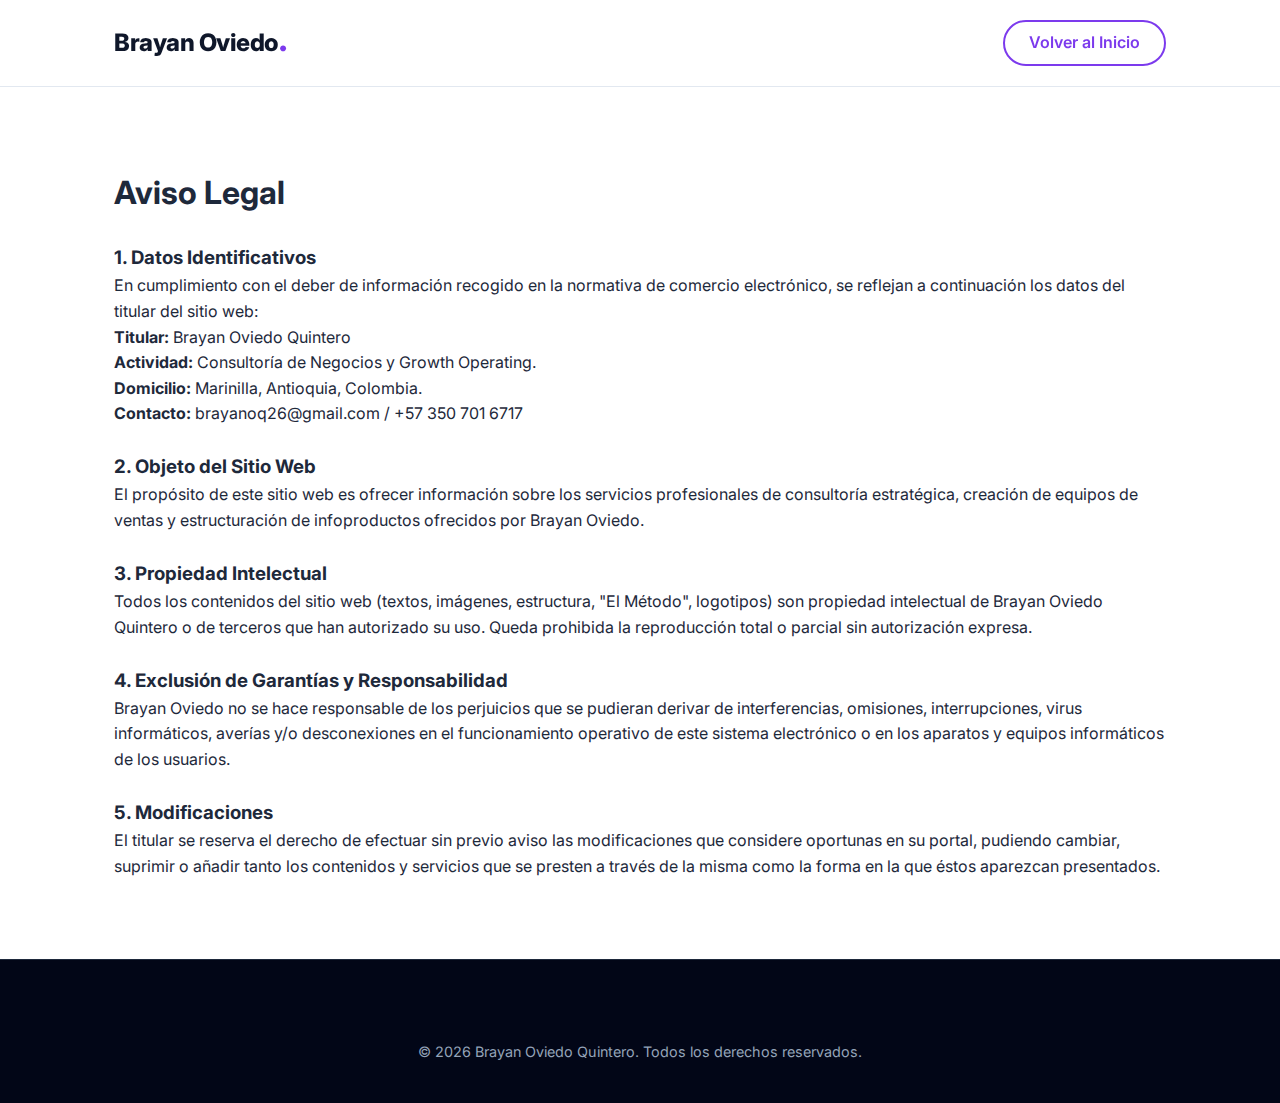
<file: aviso-legal.html>
<!DOCTYPE html>
<html lang="es">
<head>
    <meta charset="UTF-8">
    <meta name="viewport" content="width=device-width, initial-scale=1.0">
    <title>Aviso Legal | Brayan Oviedo</title>
    <link href="https://fonts.googleapis.com/css2?family=Inter:wght@300;400;600;700&display=swap" rel="stylesheet">
    <link rel="stylesheet" href="styles.css">
</head>
<body>

    <nav class="navbar">
        <div class="container nav-container">
            <a href="index.html" class="logo">Brayan Oviedo<span class="dot">.</span></a>
            <a href="index.html" class="btn-nav">Volver al Inicio</a>
        </div>
    </nav>

    <section class="section-padding">
        <div class="container">
            <h1>Aviso Legal</h1>
            <br>

            <h3>1. Datos Identificativos</h3>
            <p>En cumplimiento con el deber de información recogido en la normativa de comercio electrónico, se reflejan a continuación los datos del titular del sitio web:</p>
            <ul>
                <li><strong>Titular:</strong> Brayan Oviedo Quintero</li>
                <li><strong>Actividad:</strong> Consultoría de Negocios y Growth Operating.</li>
                <li><strong>Domicilio:</strong> Marinilla, Antioquia, Colombia.</li>
                <li><strong>Contacto:</strong> brayanoq26@gmail.com / +57 350 701 6717</li>
            </ul>

            <br>
            <h3>2. Objeto del Sitio Web</h3>
            <p>El propósito de este sitio web es ofrecer información sobre los servicios profesionales de consultoría estratégica, creación de equipos de ventas y estructuración de infoproductos ofrecidos por Brayan Oviedo.</p>

            <br>
            <h3>3. Propiedad Intelectual</h3>
            <p>Todos los contenidos del sitio web (textos, imágenes, estructura, "El Método", logotipos) son propiedad intelectual de Brayan Oviedo Quintero o de terceros que han autorizado su uso. Queda prohibida la reproducción total o parcial sin autorización expresa.</p>

            <br>
            <h3>4. Exclusión de Garantías y Responsabilidad</h3>
            <p>Brayan Oviedo no se hace responsable de los perjuicios que se pudieran derivar de interferencias, omisiones, interrupciones, virus informáticos, averías y/o desconexiones en el funcionamiento operativo de este sistema electrónico o en los aparatos y equipos informáticos de los usuarios.</p>
            
            <br>
            <h3>5. Modificaciones</h3>
            <p>El titular se reserva el derecho de efectuar sin previo aviso las modificaciones que considere oportunas en su portal, pudiendo cambiar, suprimir o añadir tanto los contenidos y servicios que se presten a través de la misma como la forma en la que éstos aparezcan presentados.</p>
        </div>
    </section>

    <footer class="footer">
        <div class="container text-center">
            <p class="copyright">&copy; 2026 Brayan Oviedo Quintero. Todos los derechos reservados.</p>
        </div>
    </footer>

</body>
</html>
</file>
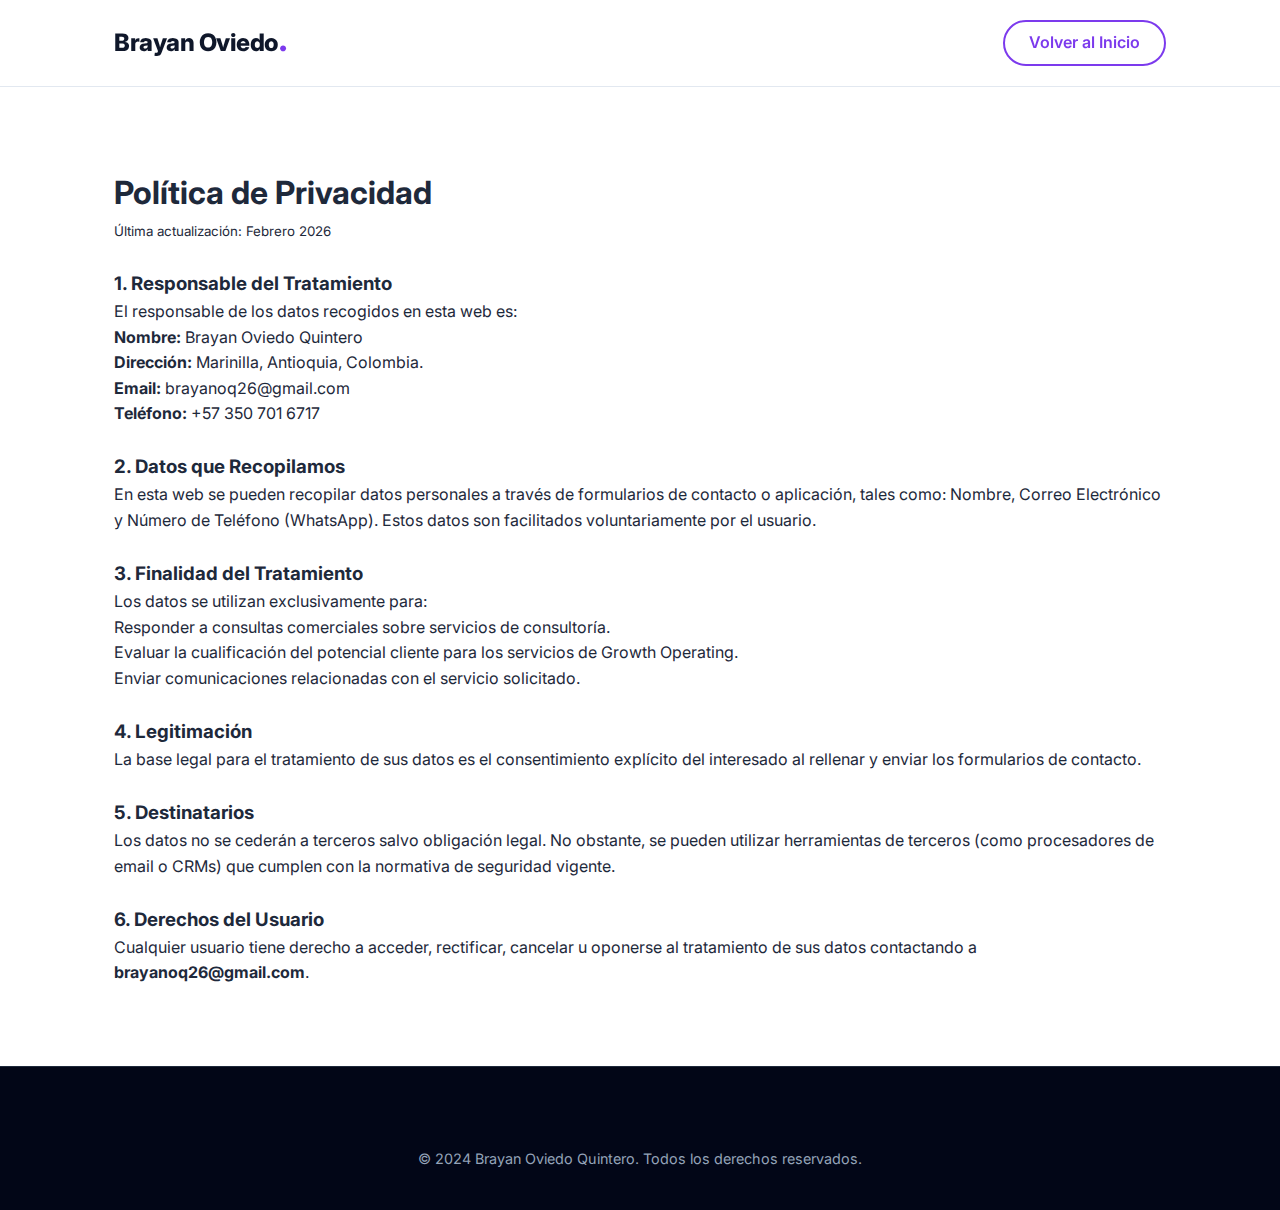
<file: politica-privacidad.html>
<!DOCTYPE html>
<html lang="es">
<head>
    <meta charset="UTF-8">
    <meta name="viewport" content="width=device-width, initial-scale=1.0">
    <title>Política de Privacidad | Brayan Oviedo</title>
    <link href="https://fonts.googleapis.com/css2?family=Inter:wght@300;400;600;700&display=swap" rel="stylesheet">
    <link rel="stylesheet" href="styles.css">
</head>
<body>

    <nav class="navbar">
        <div class="container nav-container">
            <a href="index.html" class="logo">Brayan Oviedo<span class="dot">.</span></a>
            <a href="index.html" class="btn-nav">Volver al Inicio</a>
        </div>
    </nav>

    <section class="section-padding">
        <div class="container">
            <h1>Política de Privacidad</h1>
            <p><small>Última actualización: Febrero 2026</small></p>
            <br>

            <h3>1. Responsable del Tratamiento</h3>
            <p>El responsable de los datos recogidos en esta web es:</p>
            <ul>
                <li><strong>Nombre:</strong> Brayan Oviedo Quintero</li>
                <li><strong>Dirección:</strong> Marinilla, Antioquia, Colombia.</li>
                <li><strong>Email:</strong> brayanoq26@gmail.com</li>
                <li><strong>Teléfono:</strong> +57 350 701 6717</li>
            </ul>

            <br>
            <h3>2. Datos que Recopilamos</h3>
            <p>En esta web se pueden recopilar datos personales a través de formularios de contacto o aplicación, tales como: Nombre, Correo Electrónico y Número de Teléfono (WhatsApp). Estos datos son facilitados voluntariamente por el usuario.</p>

            <br>
            <h3>3. Finalidad del Tratamiento</h3>
            <p>Los datos se utilizan exclusivamente para:</p>
            <ul>
                <li>Responder a consultas comerciales sobre servicios de consultoría.</li>
                <li>Evaluar la cualificación del potencial cliente para los servicios de Growth Operating.</li>
                <li>Enviar comunicaciones relacionadas con el servicio solicitado.</li>
            </ul>

            <br>
            <h3>4. Legitimación</h3>
            <p>La base legal para el tratamiento de sus datos es el consentimiento explícito del interesado al rellenar y enviar los formularios de contacto.</p>

            <br>
            <h3>5. Destinatarios</h3>
            <p>Los datos no se cederán a terceros salvo obligación legal. No obstante, se pueden utilizar herramientas de terceros (como procesadores de email o CRMs) que cumplen con la normativa de seguridad vigente.</p>

            <br>
            <h3>6. Derechos del Usuario</h3>
            <p>Cualquier usuario tiene derecho a acceder, rectificar, cancelar u oponerse al tratamiento de sus datos contactando a <strong>brayanoq26@gmail.com</strong>.</p>
        </div>
    </section>

    <footer class="footer">
        <div class="container text-center">
            <p class="copyright">&copy; 2024 Brayan Oviedo Quintero. Todos los derechos reservados.</p>
        </div>
    </footer>

</body>
</html>
</file>
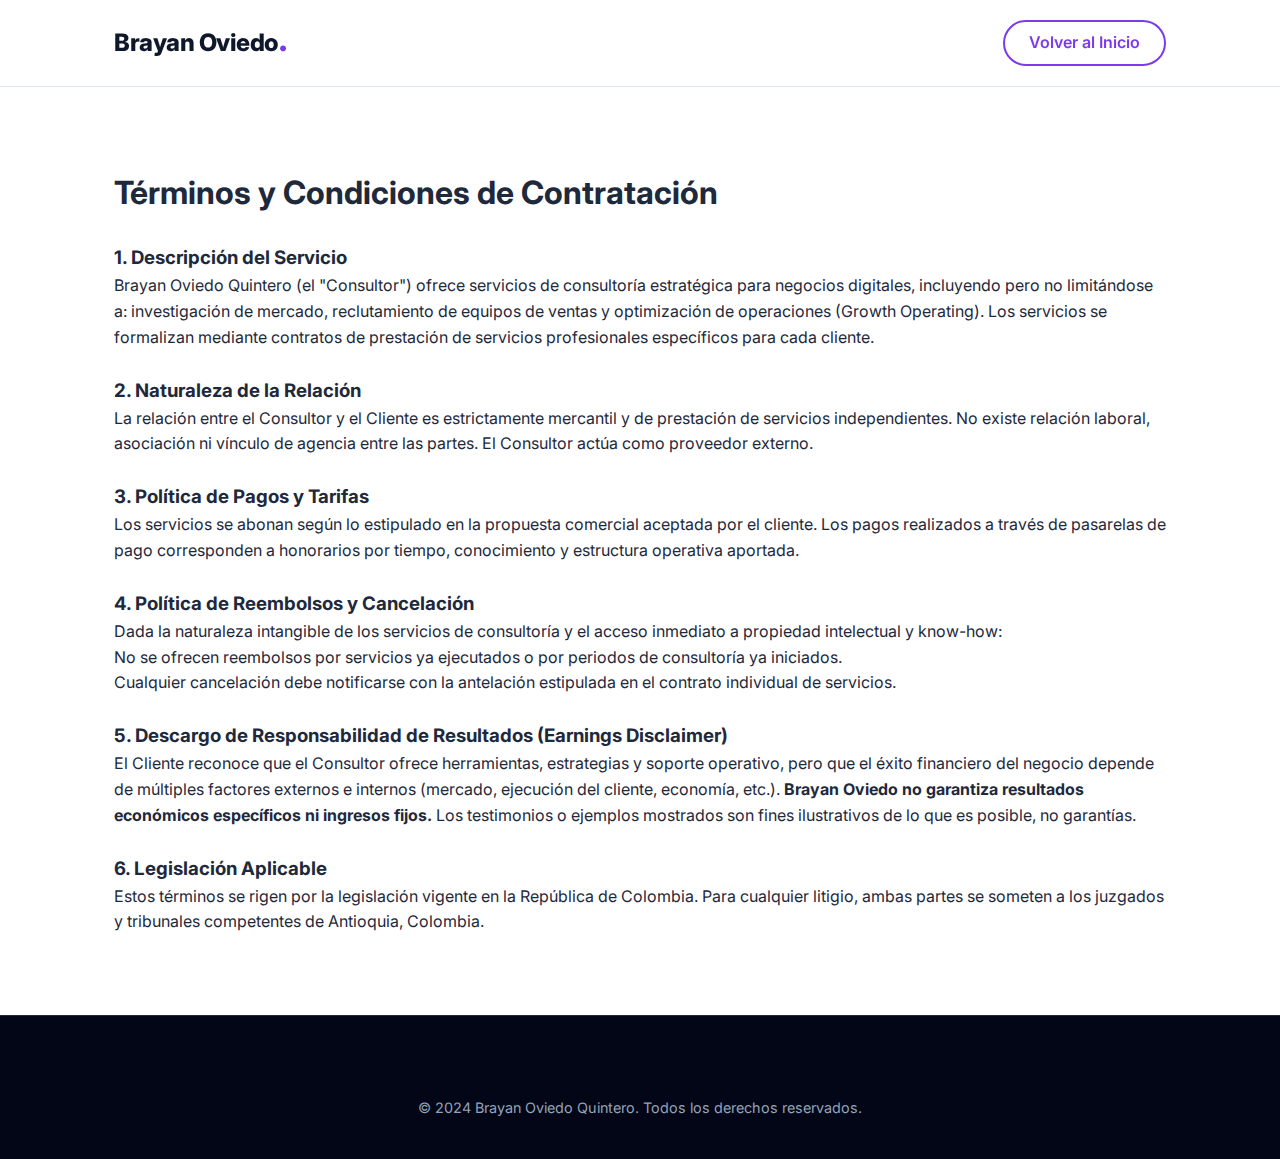
<file: terminos-condiciones.html>
<!DOCTYPE html>
<html lang="es">
<head>
    <meta charset="UTF-8">
    <meta name="viewport" content="width=device-width, initial-scale=1.0">
    <title>Términos y Condiciones | Brayan Oviedo</title>
    <link href="https://fonts.googleapis.com/css2?family=Inter:wght@300;400;600;700&display=swap" rel="stylesheet">
    <link rel="stylesheet" href="styles.css">
</head>
<body>

    <nav class="navbar">
        <div class="container nav-container">
            <a href="index.html" class="logo">Brayan Oviedo<span class="dot">.</span></a>
            <a href="index.html" class="btn-nav">Volver al Inicio</a>
        </div>
    </nav>

    <section class="section-padding">
        <div class="container">
            <h1>Términos y Condiciones de Contratación</h1>
            <br>

            <h3>1. Descripción del Servicio</h3>
            <p>Brayan Oviedo Quintero (el "Consultor") ofrece servicios de consultoría estratégica para negocios digitales, incluyendo pero no limitándose a: investigación de mercado, reclutamiento de equipos de ventas y optimización de operaciones (Growth Operating). Los servicios se formalizan mediante contratos de prestación de servicios profesionales específicos para cada cliente.</p>

            <br>
            <h3>2. Naturaleza de la Relación</h3>
            <p>La relación entre el Consultor y el Cliente es estrictamente mercantil y de prestación de servicios independientes. No existe relación laboral, asociación ni vínculo de agencia entre las partes. El Consultor actúa como proveedor externo.</p>

            <br>
            <h3>3. Política de Pagos y Tarifas</h3>
            <p>Los servicios se abonan según lo estipulado en la propuesta comercial aceptada por el cliente. Los pagos realizados a través de pasarelas de pago corresponden a honorarios por tiempo, conocimiento y estructura operativa aportada.</p>

            <br>
            <h3>4. Política de Reembolsos y Cancelación</h3>
            <p>Dada la naturaleza intangible de los servicios de consultoría y el acceso inmediato a propiedad intelectual y know-how:</p>
            <ul>
                <li>No se ofrecen reembolsos por servicios ya ejecutados o por periodos de consultoría ya iniciados.</li>
                <li>Cualquier cancelación debe notificarse con la antelación estipulada en el contrato individual de servicios.</li>
            </ul>

            <br>
            <h3>5. Descargo de Responsabilidad de Resultados (Earnings Disclaimer)</h3>
            <p>El Cliente reconoce que el Consultor ofrece herramientas, estrategias y soporte operativo, pero que el éxito financiero del negocio depende de múltiples factores externos e internos (mercado, ejecución del cliente, economía, etc.). <strong>Brayan Oviedo no garantiza resultados económicos específicos ni ingresos fijos.</strong> Los testimonios o ejemplos mostrados son fines ilustrativos de lo que es posible, no garantías.</p>

            <br>
            <h3>6. Legislación Aplicable</h3>
            <p>Estos términos se rigen por la legislación vigente en la República de Colombia. Para cualquier litigio, ambas partes se someten a los juzgados y tribunales competentes de Antioquia, Colombia.</p>
        </div>
    </section>

    <footer class="footer">
        <div class="container text-center">
            <p class="copyright">&copy; 2024 Brayan Oviedo Quintero. Todos los derechos reservados.</p>
        </div>
    </footer>

</body>
</html>
</file>
<file: styles.css>
/* --- Variables y Reset --- */
:root {
    /* FONDO / TEXTO */
    --primary-color: #0f172a; /* Azul noche oscuro (Base sólida) */
    --text-dark: #1e293b;
    --text-light: #f8fafc;
    --bg-light: #f8fafc;
    --bg-white: #ffffff;
    
    /* NUEVA PALETA DE MORADOS (Más atractivos) */
    --accent-color: #7c3aed; /* Violeta Eléctrico (Vibrante) */
    --accent-hover: #6d28d9; /* Violeta Profundo (Para hovers) */
    --purple-light: #a78bfa; /* Lila Brillante (Para textos sobre fondo oscuro) */
    --purple-glow: rgba(124, 58, 237, 0.4); /* Brillo para botones */

    /* ESTRUCTURA */
    --padding-section: 80px 0;
    --border-radius: 12px; /* Bordes un poco más redondeados (Más moderno) */
}

* {
    margin: 0;
    padding: 0;
    box-sizing: border-box;
}

body {
    font-family: 'Inter', sans-serif;
    line-height: 1.6;
    color: var(--text-dark);
    background-color: var(--bg-white);
}

a { text-decoration: none; color: inherit; transition: all 0.3s ease; }
ul { list-style: none; }

/* --- Utilidades --- */
.container {
    max-width: 1100px;
    margin: 0 auto;
    padding: 0 24px;
}

.section-padding { padding: var(--padding-section); }
.bg-light { background-color: var(--bg-light); }
.bg-dark { background-color: var(--primary-color); color: var(--text-light); }
.text-center { text-align: center; }
.text-white { color: var(--text-light); }

/* --- Botones (Ahora con Glow) --- */
.btn-primary {
    display: inline-block;
    background-color: var(--accent-color);
    color: white;
    padding: 14px 32px;
    border-radius: 50px; /* Botón píldora (Más actual) */
    font-weight: 600;
    border: none;
    box-shadow: 0 4px 15px var(--purple-glow); /* Efecto de brillo */
    transform: translateY(0);
}

.btn-primary:hover {
    background-color: var(--accent-hover);
    box-shadow: 0 6px 20px var(--purple-glow);
    transform: translateY(-2px); /* Pequeña elevación al pasar el mouse */
}

/* --- Navegación --- */
.navbar {
    background-color: rgba(255, 255, 255, 0.95); /* Ligeramente translúcido */
    backdrop-filter: blur(10px);
    padding: 20px 0;
    position: sticky;
    top: 0;
    z-index: 1000;
    border-bottom: 1px solid #e2e8f0;
}

.nav-container {
    display: flex;
    justify-content: space-between;
    align-items: center;
}

.logo {
    font-size: 1.5rem;
    font-weight: 800;
    color: var(--primary-color);
    letter-spacing: -0.5px;
}

.logo .dot { color: var(--accent-color); font-size: 2rem; line-height: 0; }

.nav-links { display: flex; gap: 30px; align-items: center; }
.nav-links a { font-weight: 500; font-size: 0.95rem; color: #64748b; }
.nav-links a:hover { color: var(--accent-color); }

.btn-nav {
    border: 2px solid var(--accent-color);
    padding: 8px 24px;
    border-radius: 50px;
    color: var(--accent-color) !important;
    font-weight: 600 !important;
}

.btn-nav:hover {
    background-color: var(--accent-color);
    color: white !important;
}

/* --- Hero Section --- */
.hero {
    padding: 120px 0 100px;
    background: radial-gradient(circle at top right, #1e1b4b 0%, #0f172a 100%); /* Gradiente sutil de fondo */
    color: white;
    text-align: center;
}

.hero .subtitle {
    display: inline-block;
    font-size: 0.85rem;
    letter-spacing: 3px;
    color: var(--purple-light);
    margin-bottom: 24px;
    font-weight: 700;
    text-transform: uppercase;
    background: rgba(124, 58, 237, 0.1);
    padding: 8px 16px;
    border-radius: 20px;
    border: 1px solid rgba(124, 58, 237, 0.2);
}

.hero h1 {
    font-size: 3.5rem;
    line-height: 1.1;
    margin-bottom: 24px;
    max-width: 900px;
    margin-left: auto;
    margin-right: auto;
    background: linear-gradient(to right, #ffffff, #cbd5e1); /* Texto con gradiente sutil */
    -webkit-background-clip: text;
    -webkit-text-fill-color: transparent;
}

.hero-sub {
    font-size: 1.25rem;
    color: #94a3b8;
    margin-bottom: 48px;
    max-width: 600px;
    margin-left: auto;
    margin-right: auto;
}

/* --- Método Section --- */
.section-header {
    text-align: center;
    margin-bottom: 60px;
}

.section-header h2 { 
    font-size: 2.5rem; 
    margin-bottom: 16px; 
    color: var(--primary-color);
    font-weight: 700;
}

.grid-3 {
    display: grid;
    grid-template-columns: repeat(auto-fit, minmax(300px, 1fr));
    gap: 40px;
}

.card {
    background: white;
    padding: 48px 32px;
    border-radius: var(--border-radius);
    box-shadow: 0 10px 30px rgba(0,0,0,0.04);
    transition: all 0.3s ease;
    border: 1px solid #f1f5f9;
    position: relative;
    overflow: hidden;
}

/* Barra superior decorativa */
.card::before {
    content: '';
    position: absolute;
    top: 0;
    left: 0;
    width: 100%;
    height: 4px;
    background: var(--accent-color);
    transform: scaleX(0);
    transition: transform 0.3s ease;
    transform-origin: left;
}

.card:hover { 
    transform: translateY(-8px); 
    box-shadow: 0 20px 40px rgba(124, 58, 237, 0.15); /* Sombra morada al hover */
}

.card:hover::before { transform: scaleX(1); }

.card .icon { 
    font-size: 2.5rem; 
    margin-bottom: 24px; 
    color: var(--accent-color);
    background: #f3e8ff; /* Fondo muy suave para el icono */
    width: 70px;
    height: 70px;
    display: flex;
    align-items: center;
    justify-content: center;
    border-radius: 50%;
}

.card h3 { margin-bottom: 12px; font-size: 1.35rem; color: var(--primary-color); }
.card p { color: #475569; font-size: 1rem; }
.card small { display: block; margin-top: 20px; color: #94a3b8; font-size: 0.85rem; border-top: 1px solid #f1f5f9; padding-top: 16px; }

/* --- Sobre Mí --- */
.split-layout {
    display: grid;
    grid-template-columns: 0.8fr 1.2fr; /* Imagen un poco más pequeña */
    gap: 80px;
    align-items: center;
}

.image-box { position: relative; }

/* Decoración detrás de la foto */
.image-box::after {
    content: '';
    position: absolute;
    bottom: -20px;
    right: -20px;
    width: 100%;
    height: 100%;
    border: 2px solid var(--accent-color);
    border-radius: var(--border-radius);
    z-index: -1;
}

.profile-img {
    width: 100%;
    border-radius: var(--border-radius);
    box-shadow: 0 20px 40px rgba(0,0,0,0.1);
    display: block;
}

.bio-intro { font-size: 1.5rem; margin-bottom: 24px; color: var(--primary-color); line-height: 1.4; }
.bio-intro strong { 
    color: var(--accent-color); 
    position: relative;
}

/* Subrayado creativo para el nombre */
.bio-intro strong::after {
    content: '';
    position: absolute;
    bottom: 2px;
    left: 0;
    width: 100%;
    height: 30%;
    background-color: rgba(124, 58, 237, 0.2);
    z-index: -1;
}

.location-badge {
    margin-top: 32px;
    display: inline-flex;
    align-items: center;
    background: #f8fafc;
    padding: 12px 24px;
    border-radius: 50px;
    font-size: 0.9rem;
    font-weight: 600;
    color: var(--text-dark);
    border: 1px solid #e2e8f0;
}

/* --- Servicios --- */
.services-grid {
    display: grid;
    grid-template-columns: repeat(auto-fit, minmax(280px, 1fr));
    gap: 30px;
}

.service-item {
    background: rgba(255,255,255,0.03);
    padding: 40px;
    border-radius: var(--border-radius);
    border: 1px solid rgba(255,255,255,0.05);
    transition: 0.3s;
}

.service-item:hover {
    background: rgba(255,255,255,0.06);
    border-color: var(--accent-color);
}

.service-item h4 { 
    margin-bottom: 12px; 
    font-size: 1.2rem; 
    color: var(--purple-light); 
}
.service-item p { color: #94a3b8; font-size: 0.95rem; line-height: 1.7; }

/* --- Footer Legal --- */
.footer {
    background-color: #020617; 
    color: #94a3b8;
    padding: 80px 0 40px;
    font-size: 0.9rem;
    border-top: 1px solid #1e293b;
}

.footer-grid {
    display: flex;
    justify-content: space-between;
    margin-bottom: 50px;
    flex-wrap: wrap;
    gap: 40px;
}

.footer-info h4 { color: white; margin-bottom: 20px; font-size: 1.2rem; }
.footer-info p { margin-bottom: 10px; }

.footer-links a {
    display: block;
    margin-bottom: 12px;
    transition: 0.3s;
}

.footer-links a:hover { color: var(--accent-color); transform: translateX(5px); }

.legal-disclaimer {
    border-top: 1px solid #1e293b;
    padding-top: 40px;
    font-size: 0.8rem;
    color: #64748b;
    max-width: 800px;
    margin: 0 auto;
    text-align: center;
}

.legal-disclaimer p { margin-bottom: 16px; }

/* --- Responsive Mobile --- */
@media (max-width: 768px) {
    .nav-links { display: none; } 
    .hero h1 { font-size: 2.2rem; }
    .hero { padding: 80px 0; }
    .split-layout { grid-template-columns: 1fr; gap: 40px; }
    .image-box { order: -1; margin-bottom: 20px; } /* Foto primero en móvil */
    .image-box::after { display: none; } /* Quitar decoración en móvil si molesta */
    .footer-grid { flex-direction: column; }
}
</file>
